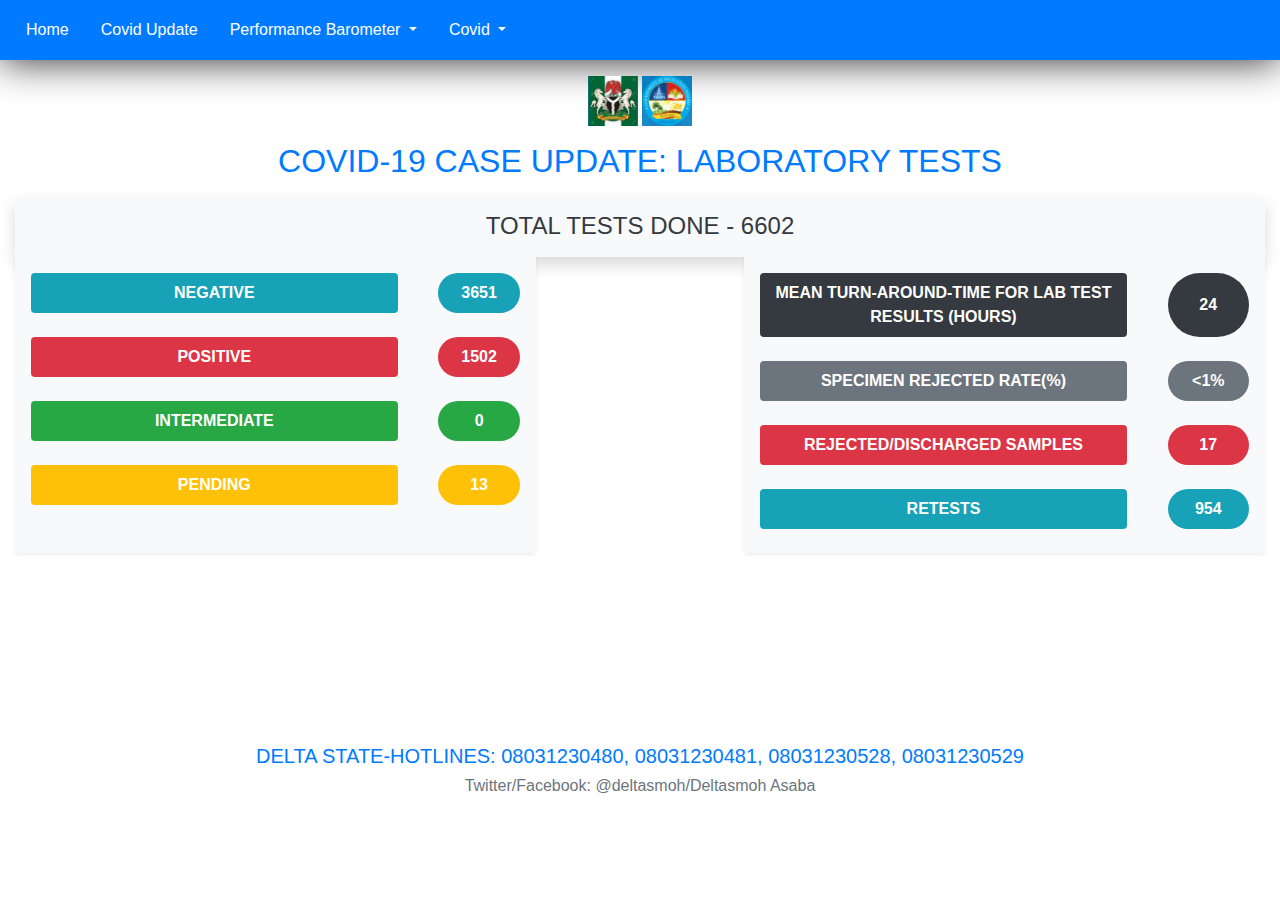
<file: index/laboratory_tests.html>
<!DOCTYPE html>
<html lang="en">
  <head>
    <meta charset="UTF-8" />
    <meta name="viewport" content="width=device-width, initial-scale=1.0" />
    <title>Document</title>
    <link
      rel="stylesheet"
      href="https://stackpath.bootstrapcdn.com/bootstrap/4.5.2/css/bootstrap.min.css"
      integrity="sha384-JcKb8q3iqJ61gNV9KGb8thSsNjpSL0n8PARn9HuZOnIxN0hoP+VmmDGMN5t9UJ0Z"
      crossorigin="anonymous"
    />
    <link rel="stylesheet" href="../styles/laboratory_tests.css" />
    <link rel="stylesheet" href="../../navBar.css" />
  </head>
  <body class="text-center text-white">
    <main-header> </main-header>

    <!-- body section -->
    <section class="main-section container-fluid">
      <main-logo></main-logo>
      <section>
        <h2 class="text-primary">COVID-19 CASE UPDATE: LABORATORY TESTS</h2>
      </section>
      <h4 class="bg-light p-2 py-3 mt-3 mb-0 rounded-top text-dark  shadow"> TOTAL TESTS DONE - 6602 </h4>
      <section class="row m-0 justify-content-between">
        <div
          class="col-md-5 col-12 bg-light pt-3 px-3 rounded-bottom mb-2  shadow-sm"
          id="record_1"
        ></div>
        <div
          class="col-md-5 col-12 bg-light pt-3 px-3 rounded-bottom mb-2  shadow-sm"
          id="record_2"
        ></div>
      </section>
    </section>

    <!-- footer setion -->

    <main-footer></main-footer>
    <script src="../javascripts/laboratory_tests.js"></script>
    <script src="../../mainNav.js"></script>
    <script src="../javascripts/navBar.js"></script>
  </body>
</html>
</file>
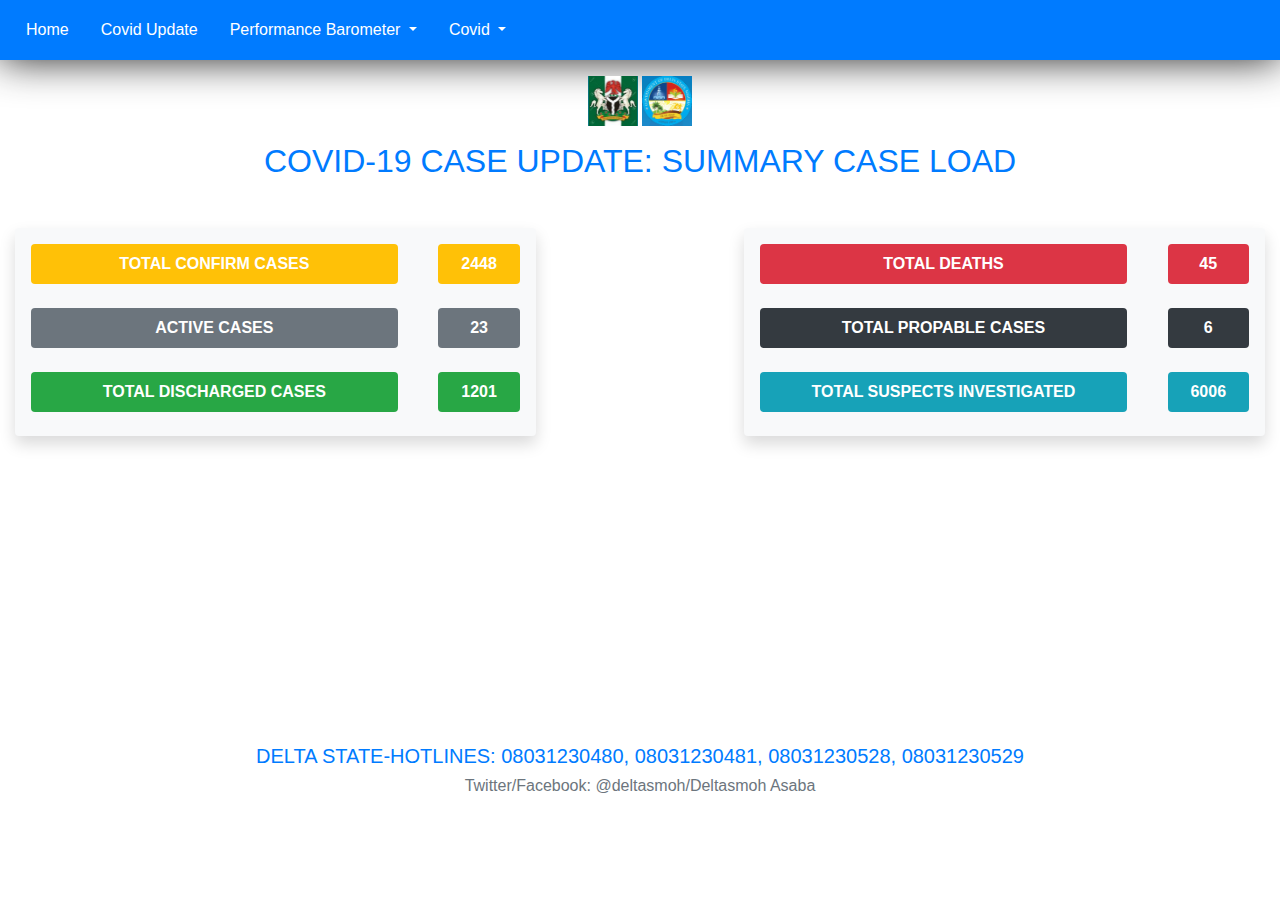
<file: index/summary_case.html>
<!DOCTYPE html>
<html lang="en">
  <head>
    <meta charset="UTF-8" />
    <meta name="viewport" content="width=device-width, initial-scale=1.0" />
    <title>Document</title>
    <link
      rel="stylesheet"
      href="https://stackpath.bootstrapcdn.com/bootstrap/4.5.2/css/bootstrap.min.css"
      integrity="sha384-JcKb8q3iqJ61gNV9KGb8thSsNjpSL0n8PARn9HuZOnIxN0hoP+VmmDGMN5t9UJ0Z"
      crossorigin="anonymous"
    />
    <link rel="stylesheet" href="../styles/summary_case.css" />
    <link rel="stylesheet" href="../../navBar.css" />
    <script src="https://momentjs.com/downloads/moment.js"></script>
  </head>
  <body class=" text-center text-white">
    <main-header> </main-header>

    <!-- body section -->
    <section class="main-section container-fluid">
      <main-logo></main-logo>
      <section>
        <h2 class="text-primary">COVID-19 CASE UPDATE: SUMMARY CASE LOAD</h2>
        <span class="font-weight-bold text-secondary" id="date_time"></span>
      </section>
      <section class="row m-0 mt-5 justify-content-between">
        <div
          class="col-md-5 col-12 bg-light pt-3 px-3 shadow rounded mb-2"
          id="record_1"
        ></div>
        <div
          class="col-md-5 col-12 bg-light pt-3 px-3 shadow rounded mb-2"
          id="record_2"
        ></div>
      </section>
    </section>

    <!-- footer setion -->
    <main-footer></main-footer>
    
    <script src="../javascripts/summary_case.js"></script>
    <script src="../../mainNav.js"></script>
    <script src="../javascripts/navBar.js"></script>
  </body>
</html>
</file>
<file: styles/laboratory_tests.css>
body {
  /* background-image: linear-gradient(to bottom right, #1976d2, #90caf9); */
}

.main-section {
  min-height: 68vh;
}
</file>
<file: navBar.css>
nav {
  width: 100%;
  padding: 10px;
  margin: auto 0;
  background: #007bff;
  height: 60px;
  min-height: 60px;
  box-shadow: 0 0 40px #222;
}

nav > div {
  display: flex;
}

.active{
    color: red
}

.nav-div2:hover, .nav-div a:hover{
border-radius: 3px;
background: #2125294d;
margin-right: 2px;
color: white;
}

.nav-div a,
.dropdownMenu {
  text-decoration: none;
  color: white;
  padding: 8px 16px;
  cursor: pointer;
  text-align: left;
  font-weight: 500;
}

.dropdown {
  display: adsolute;
}

.dropdownMenu::after {
  display: inline-block;
  margin-left: 0.255em;
  vertical-align: 0.255em;
  content: "";
  border-top: 0.3em solid;
  border-right: 0.3em solid transparent;
  border-bottom: 0;
  border-left: 0.3em solid transparent;
  color: white;
}

.dropdown .menuList {
  position: relative;
  bottom: -1px;
  color: black;
  border-radius: 3px;
  border: 1px solid #80808026;
  background: white;
  display: none;
  padding: 10px;
  z-index: 10000;
}

.show {
  display: flex !important;
  flex-direction: column;
}

.menuList a {
  display: block;
  color: black;
  text-decoration: none;
  text-align: left;
}

.menuList a:hover {
  display: block;
  color: black;
  background: #80808026;
  border-radius: 3px;
}
</file>
<file: styles/summary_case.css>
body {
  /* background-image: linear-gradient(to bottom right, #1976d2, #90caf9); */
}

.main-section {
  min-height: 68vh;
}
</file>
